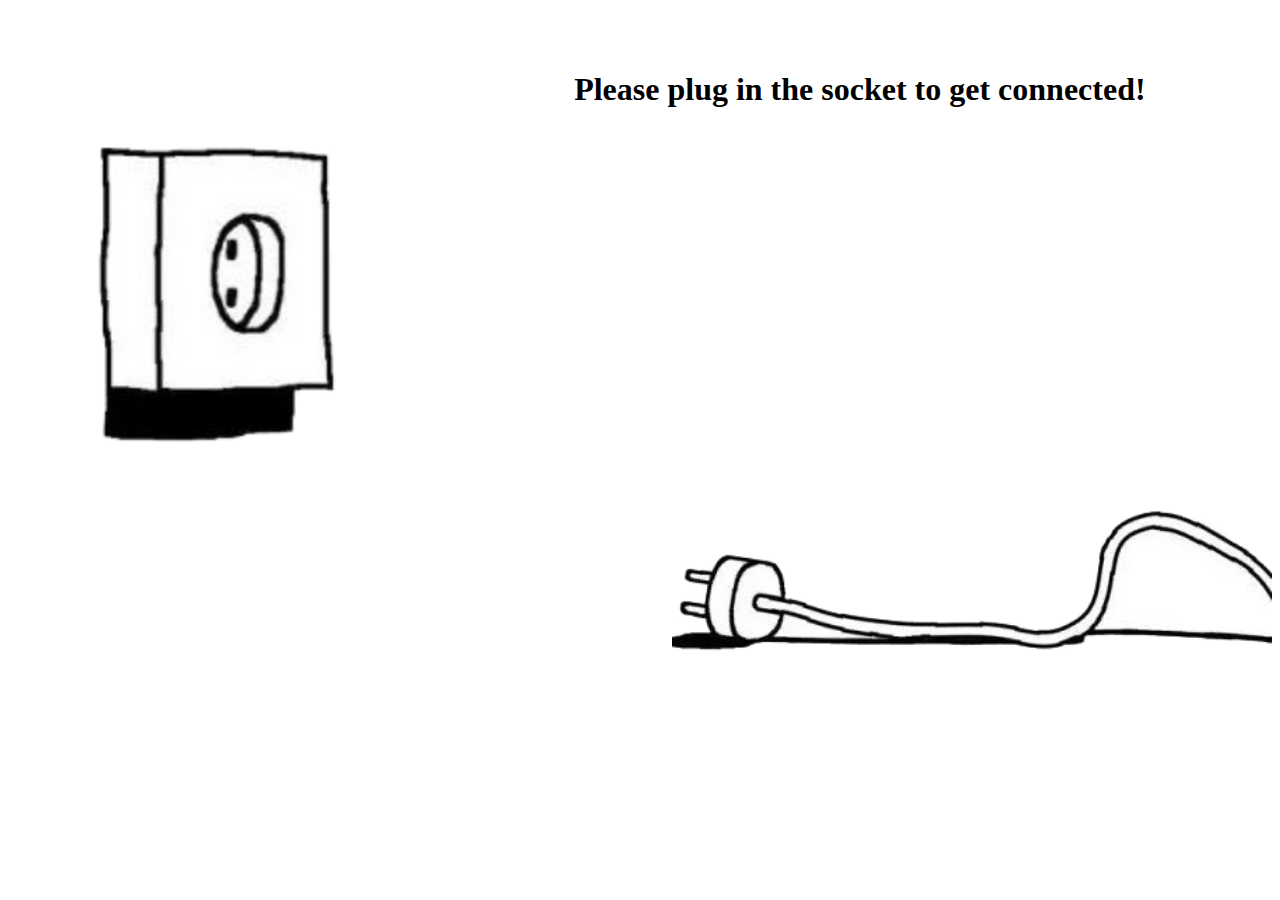
<file: index.html>
<!DOCTYPE html>
<!-- cover -->
<head>
  <title>Welcome to Tina's Playground!</title>
</head>
<body onclick="JumpTo();">

  <div class="title">
    <h1 style="float:right; margin-top:5%; margin-right:10%">Please plug in the socket to get connected!</h1>
  </div>
  <div class="">
    <img src="socket_1_2.png" style="width:300px; margin-top:10%; margin-left:5%" id="socket1">
  </div>
  <div class="" id="looseSocket" >
    <a href="index.html"><img src="socket_1_1.png" style="float:right; width:600px" id="socket2"></a>
  </div>

  <script src="cover_animation.js"></script>
</body>
</html>
</file>
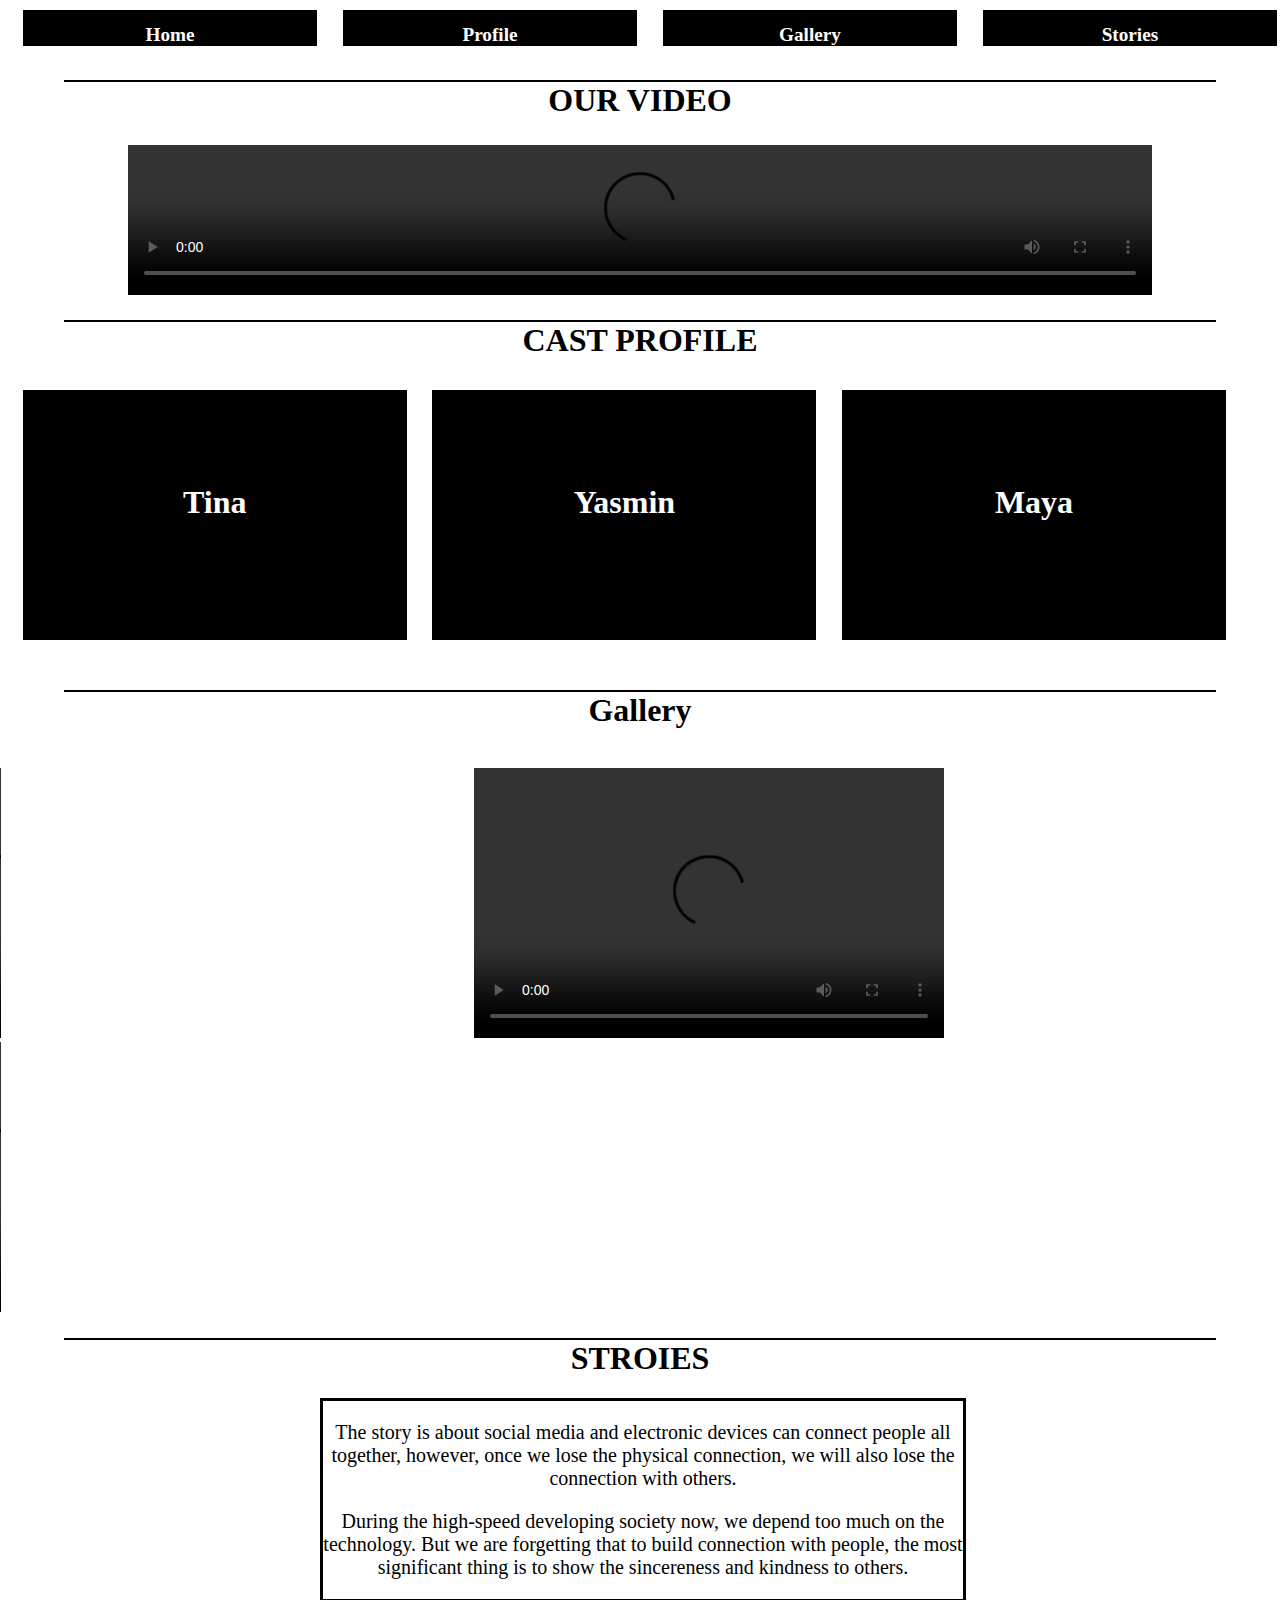
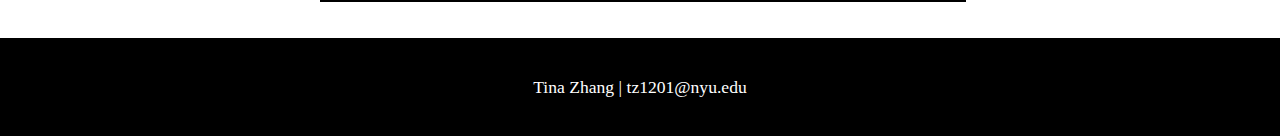
<file: cover.html>
<!DOCTYPE html>
<head>

  <title>Movie Gallery</title>

  <!-- CSS Files -->
  <link rel="stylesheet" href="style.css">
  <!-- End CSS Files -->
</head>
<body>


  <!-- Navigation -->
  <header class="mainNav">
    <div class="mainNav-item" id="mouse-move">
      <a href="#Home">Home</a>
    </div>
    <div class="mainNav-item" id="mouse-move-profile">
      <a href="#Profile">Profile</a>
    </div>
    <div class="mainNav-item" id="mouse-move-gallery">
      <a href="#Gallery">Gallery</a>
    </div>
    <div class="mainNav-item" id="mouse-move-story">
      <a href="#Stories">Stories</a>
    </div>
  </header>
  <!-- End of Navigation -->

  <!-- Home(main videos)  -->
  <section id="Home">
    <div class="Home-Section">
      <div class="title" style="margin-top:2%; margin-bottom:2%; padding-top:0px;">OUR VIDEO</div>
      <div class="video-center">
        <video style="width:80%; margin-left:10%" controls>
          <source src="https://www.commlab.nyuadim.com/MangF21/Group_4.mp4" type="video/mp4">
        </video>
      </div>
    </div>
  </section>
  <!-- End of Home -->

  <!-- Profile -->
  <section id="Profile" class="Profile-section">
    <h1 class="title">CAST PROFILE</h1>
    <div class="Profiles">
      <div class="Tina-profile-intro" onclick="ChangeTinaProfile();">
        <div class="Profile-intro">
          <p id="Tina-profile">Tina</p>
        </div>

      </div>
      <div class="Yasmin-profile-intro" onclick="ChangeYasminProfile();">
        <div class="Profile-intro">
          <p id="Yasmin-profile">Yasmin</p>
        </div>
      </div>

      <div class="Maya-profile-intro" onclick="ChangeMayaProfile();">
        <div class="Profile-intro">
          <p id="Maya-profile">Maya</p>
        </div>
      </div>
    </div>




  </section>
  <!-- End of Profile -->

  <br><br><br><br><br><br>
  <!-- Gallery -->
  <section id="Gallery" class="">
    <h1 class="title">Gallery</h1>
    <br>
    <video width="470" height="270" controls>
      <source src="https://www.commlab.nyuadim.com/MangF21/Money.mp4" type="video/mp4">
    </video>
    <video width="470" height="270" controls>
      <source src="https://www.commlab.nyuadim.com/MangF21/30_MF_-_Juan_Manuel_Rodriguez.mp4" type="video/mp4">
    </video>
    <video width="470" height="270" controls>
      <source src="https://www.commlab.nyuadim.com/MangF21/CommLabVideo.mp4" type="video/mp4">
    </video>
  </section>
  <!-- End of Gallery -->

  <!-- Stories -->
  <section id="Stories" class="">
    <h1 class="title">STROIES</h1>
    <div style="border:3px solid black" class="story-content">
      <p>The story is about social media and electronic devices can connect people all together, however, once we lose the physical connection, we will also lose the connection with others. </p>
      <p>During the high-speed developing society now, we depend too much on the technology. But we are forgetting that to build connection with people, the most significant thing is to show the sincereness and kindness to others.</p>
    </div>
    <br>
    <br>
  </section>
  <!-- End of Stories -->

	<!-- Footer -->
  <footer>
    <br>
    <p class="footer">Tina Zhang | tz1201@nyu.edu</p>
    <br>
  </footer>
  <!-- End Footer -->


  <!-- Back To Top Button -->
	<section id="back-top">
		<a href="#home" class="scroll text-center white">
			<i class="fa fa-angle-double-up"></i>
		</a>
	</section>
	<!-- End Back To Top Button -->
<script src="animation.js"></script>
</body>

</html>
</file>
<file: style.css>
/* Font */

@font-face {
  font-family: serif;
}

/* Text Colors */

/* Background Colors */
/* background-color:#d71818; */

div{
  display: block;
}

a{
  text-decoration: none;

  cursor:pointer;
  color:white;
}

/* Navigation */
header{
  display: block;
  z-index: 100;
  font-size: 1.2em;
}

body{
  margin:0px;
}

footer{
  background-color: black;
  color:white;
  text-align: center;
  font-size: 1.1em;
}

.mainNav{
  width:100%;
  position:fixed;
  top:0px;
  padding:10px;
  line-height: 50px;
  margin: 0px auto;
  color:black;
  background-color:white;
}

.mainNav-item{
  width:23%;
  max-width: 23%;
  margin-left: 1%;
  margin-right: 1%;
  float:left;
  max-height: 36px;
  background-color: black;
  font-weight: bolder;
  text-align: center;
  font-color:white;
}

/* Video */
.Home-Section{
  margin-top:80px;
}

.title{
  font-size: 2.0em;
  font-weight: bold;
  border-top: 2px solid black;
  width:90%;
  text-align: center;
  margin-left: 5%;
}


/* Middle the video */
.Home-Section {
  position:relative;
}

.video-center{
  display: block;
}

.sub-title{
  text-align: center;
  size:40px;

}

.Profiles{
  width:100%;
  height:160px;
  padding:10px;
  line-height: 160px;
  margin: 0px auto;
  color:black;
  background-color:white;
}

.Profile-intro{
  width:30%;
  height:250px;
  max-width: 30%;
  margin-left: 1%;
  margin-right: 1%;
  float:left;
  background-color: black;
  font-weight: bolder;
  text-align: center;
  color:white;
  font-size: 2.0em;
}


.story-content{
  font-size: 20px;
  text-align: center;
  width: 50%;
  margin-left: 25%;
}
</file>
